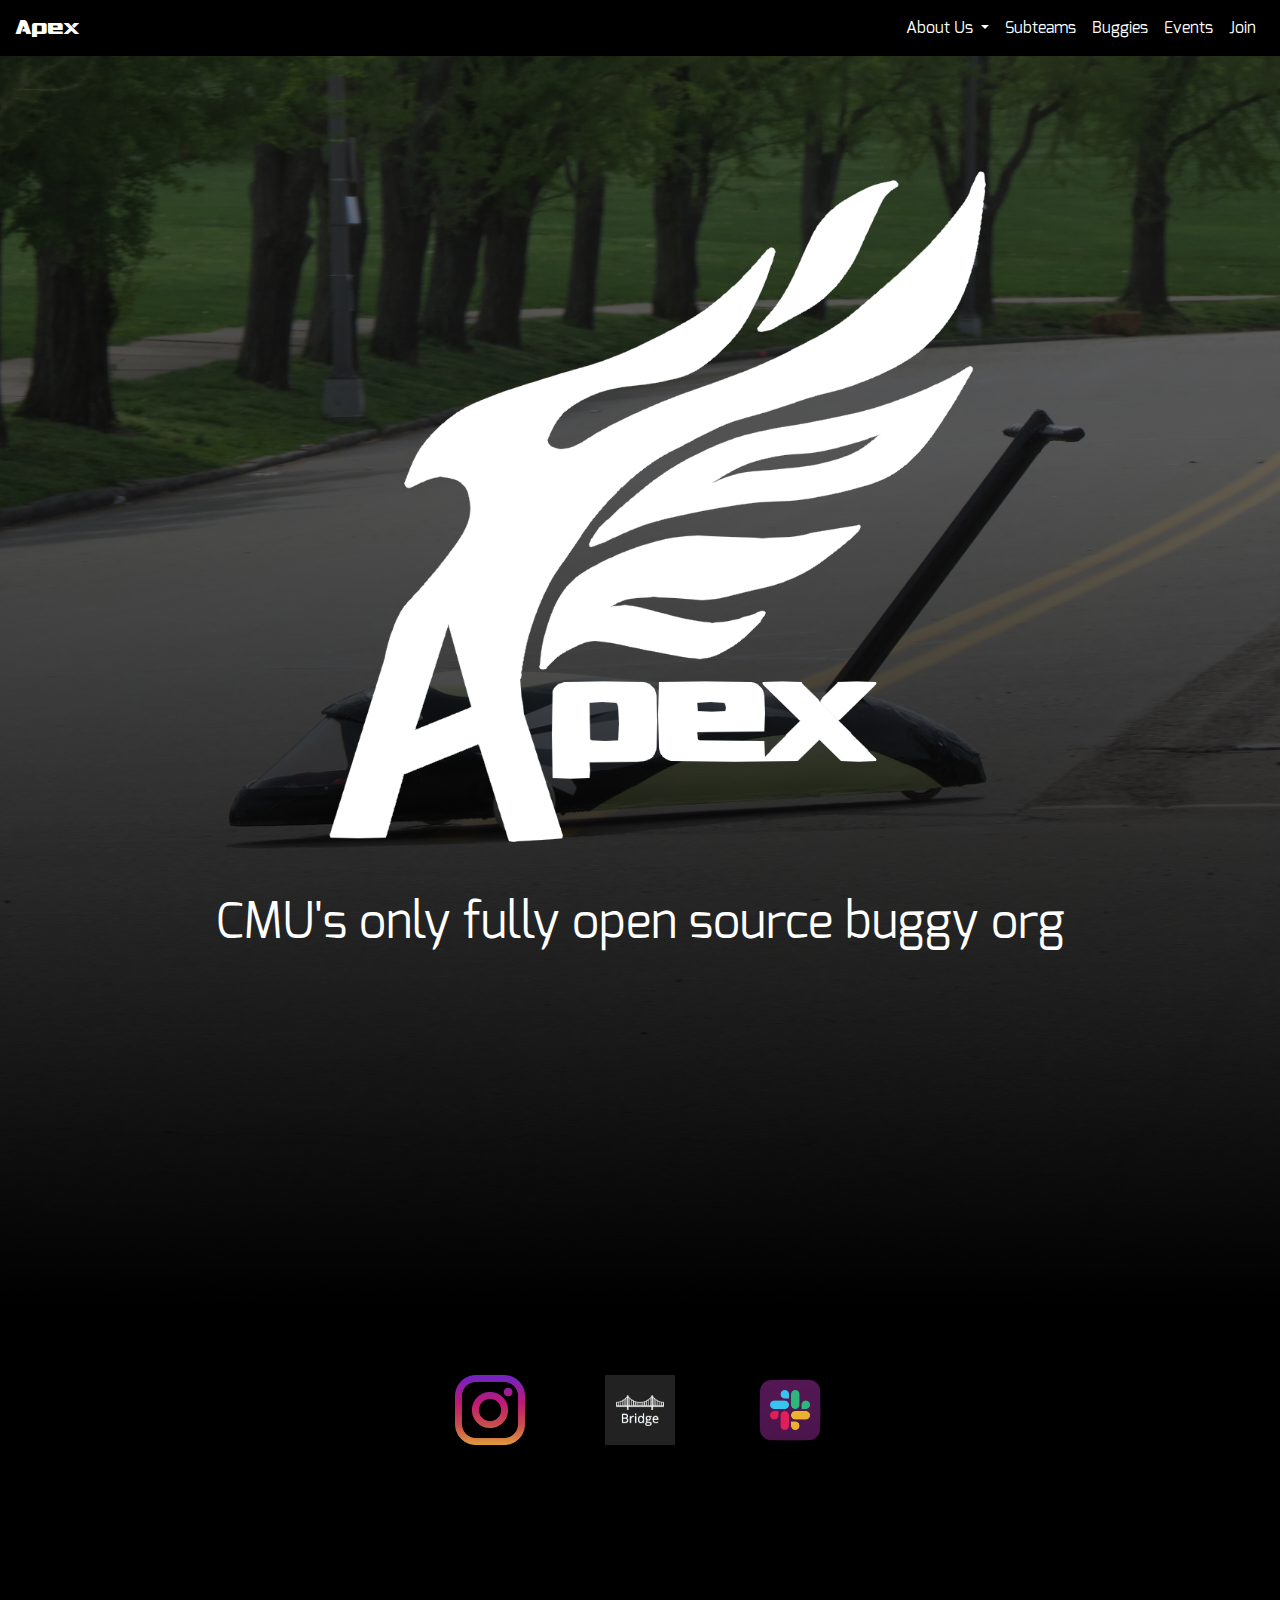
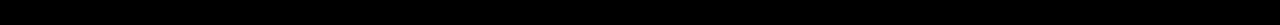
<file: index.html>
<!DOCTYPE html>
<html lang="en">

<head>
	<title>Apex Buggy</title>
	<meta charset="UTF-8">
	<meta name="viewport" content="width=device-width, initial-scale=1">

	<link rel="stylesheet" href="indexStyle.css">
	<link rel="stylesheet" href="text.css">
	<link rel="stylesheet" href="https://stackpath.bootstrapcdn.com/bootstrap/4.5.2/css/bootstrap.min.css"
		integrity="sha384-JcKb8q3iqJ61gNV9KGb8thSsNjpSL0n8PARn9HuZOnIxN0hoP+VmmDGMN5t9UJ0Z" crossorigin="anonymous">

	<!-- Navbar stuff -->
	<link rel="stylesheet" href="navbarStyle.css">
	<link rel="stylesheet" href="https://stackpath.bootstrapcdn.com/bootstrap/4.3.1/css/bootstrap.min.css"
		integrity="sha384-ggOyR0iXCbMQv3Xipma34MD+dH/1fQ784/j6cY/iJTQUOhcWr7x9JvoRxT2MZw1T" crossorigin="anonymous">
	<script src="https://code.jquery.com/jquery-3.3.1.slim.min.js"
		integrity="sha384-q8i/X+965DzO0rT7abK41JStQIAqVgRVzpbzo5smXKp4YfRvH+8abtTE1Pi6jizo"
		crossorigin="anonymous"></script>
	<script src="https://ajax.googleapis.com/ajax/libs/jquery/3.5.1/jquery.min.js"></script>
	<script src="https://cdnjs.cloudflare.com/ajax/libs/popper.js/1.14.7/umd/popper.min.js"
		integrity="sha384-UO2eT0CpHqdSJQ6hJty5KVphtPhzWj9WO1clHTMGa3JDZwrnQq4sF86dIHNDz0W1"
		crossorigin="anonymous"></script>
	<script src="https://stackpath.bootstrapcdn.com/bootstrap/4.3.1/js/bootstrap.min.js"
		integrity="sha384-JjSmVgyd0p3pXB1rRibZUAYoIIy6OrQ6VrjIEaFf/nJGzIxFDsf4x0xIM+B07jRM"
		crossorigin="anonymous"></script>
	<script>
		$(function () {
			$("#includeHeader").load("navbar.html");
		});
	</script>
</head>

<body>
	<!--Load navbar-->
	<header id="includeHeader"></header>
	<main>
		<!--page content-->
		<img src='assets/images/logo.png' alt='logo'>
		<p>CMU's only fully open source buggy org</p>
	</main>
	<footer>
		<div class='bottom'>
			<a href='https://www.instagram.com/apexbuggy/'><img src='assets/images/insta.png' alt='instagram'></a>
			<a href='https://www.instagram.com/apexbuggy/'><img src='assets/images/bridge.png' alt='bridge'></a>
			<a href='https://www.instagram.com/apexbuggy/'><img src='assets/images/slack.png' alt='slack'></a>
		</div>
	</footer>
</body>

</html>
</file>
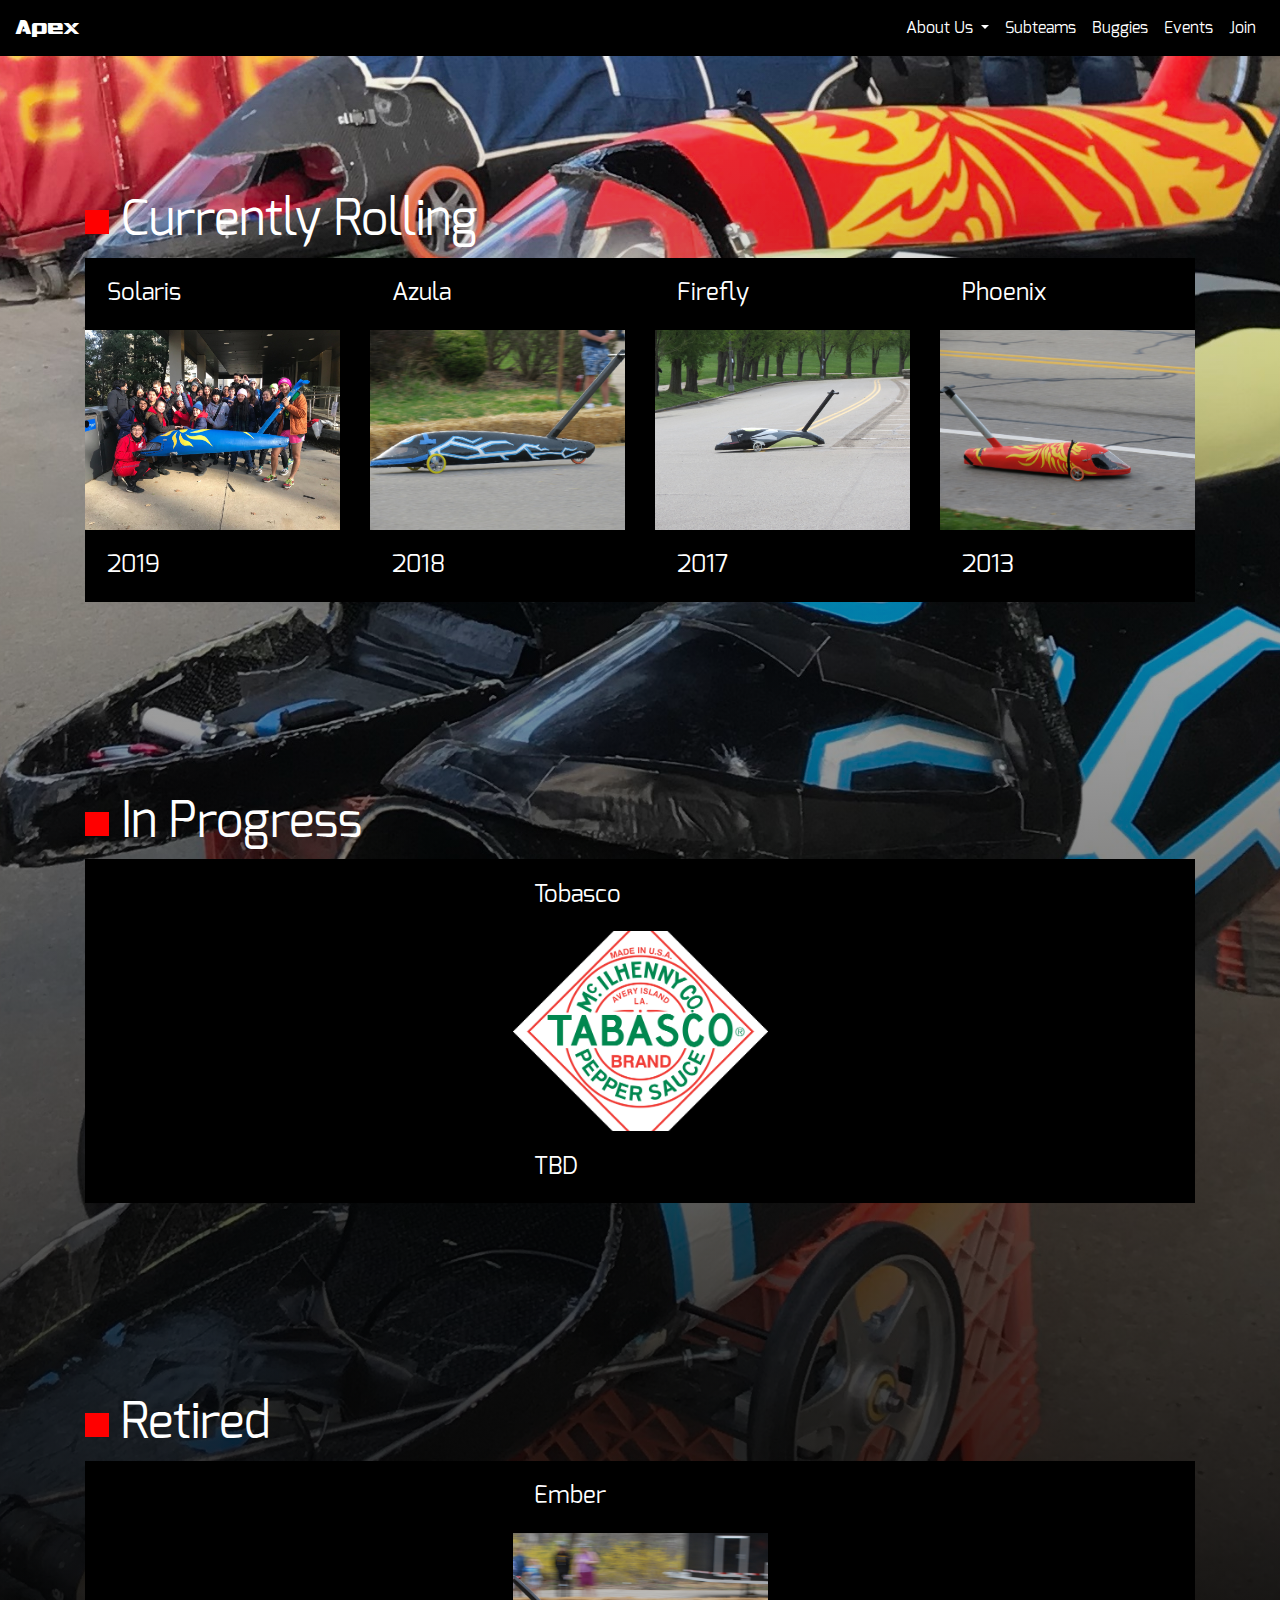
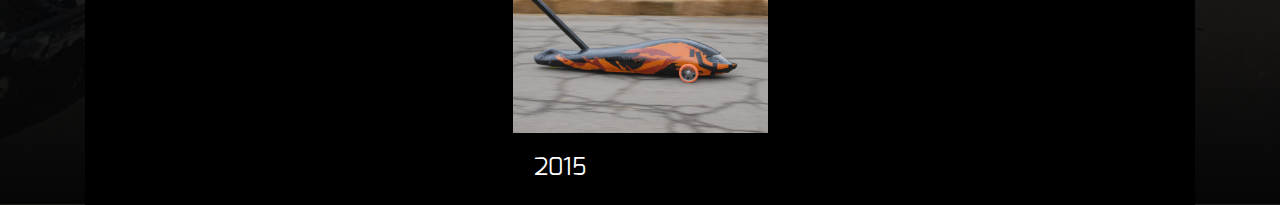
<file: buggies.html>
<!DOCTYPE html>
<html lang="en">
	
	<head>
    <title>Apex Buggy</title>
    <meta charset="UTF-8">
    <meta name="viewport" content="width=device-width, initial-scale=1">
    <link rel="stylesheet" href="buggiesStyle.css">
    <link rel="stylesheet" href="text.css">
    <link rel="stylesheet" href="https://stackpath.bootstrapcdn.com/bootstrap/4.5.2/css/bootstrap.min.css" integrity="sha384-JcKb8q3iqJ61gNV9KGb8thSsNjpSL0n8PARn9HuZOnIxN0hoP+VmmDGMN5t9UJ0Z" crossorigin="anonymous">

    <!-- Navbar stuff -->
    <link rel="stylesheet" href="navbarStyle.css">
    <link rel="stylesheet" href="https://stackpath.bootstrapcdn.com/bootstrap/4.3.1/css/bootstrap.min.css" integrity="sha384-ggOyR0iXCbMQv3Xipma34MD+dH/1fQ784/j6cY/iJTQUOhcWr7x9JvoRxT2MZw1T" crossorigin="anonymous">
    <script src="https://code.jquery.com/jquery-3.3.1.slim.min.js" integrity="sha384-q8i/X+965DzO0rT7abK41JStQIAqVgRVzpbzo5smXKp4YfRvH+8abtTE1Pi6jizo" crossorigin="anonymous"></script>
    <script src="https://ajax.googleapis.com/ajax/libs/jquery/3.5.1/jquery.min.js"></script>
    <script src="https://cdnjs.cloudflare.com/ajax/libs/popper.js/1.14.7/umd/popper.min.js" integrity="sha384-UO2eT0CpHqdSJQ6hJty5KVphtPhzWj9WO1clHTMGa3JDZwrnQq4sF86dIHNDz0W1" crossorigin="anonymous"></script>
    <script src="https://stackpath.bootstrapcdn.com/bootstrap/4.3.1/js/bootstrap.min.js" integrity="sha384-JjSmVgyd0p3pXB1rRibZUAYoIIy6OrQ6VrjIEaFf/nJGzIxFDsf4x0xIM+B07jRM" crossorigin="anonymous"></script>
    <script>
        $(function() {
            $("#includeHeader").load("navbar.html");
        });
    </script>
</head>

<body>
    <!--Load navbar-->
    <header id="includeHeader"></header>
    <main>
        <div class="wrapper" id="wrapper">
            <div class="container">
                <h1 class="title">
                    <div class="square"></div> Currently Rolling
                </h1>

                <div class="buggies">
                    <div class="row justify-content-md-cent">
                        <div class="col-sm-12 col-md-3">
                            <h3 class="text">Solaris</h3>
                            <img src='assets/images/solaris.jpg' />
                            <h3 class="text">2019</h3>
                        </div>
                        <div class="col-sm-12 col-md-3">
                            <h3 class="text">Azula</h3>
                            <img src='assets/images/azula.JPG' />
                            <h3 class="text">2018</h3>
                        </div>
                        <div class="col-sm-12 col-md-3">
                            <h3 class="text">Firefly</h3>
                            <img src='assets/images/Firefly.JPG' />
                            <h3 class="text">2017</h3>
                        </div>
                        <div class="col-sm-12 col-md-3">
                            <h3 class="text">Phoenix</h3>
                            <img src='assets/images/Phoenix.JPG' />
                            <h3 class="text">2013</h3>
                        </div>
                    </div>


                </div>


                <h1 class="title">
                    <div class="square"></div> In Progress
                </h1>

                <div class="buggies">
                    <div class="row justify-content-md-center">
                        <div class="col-sm-12 col-md-3">
                            <h3 class="text">Tobasco</h3>
                            <img src='assets/images/tobasco.png' />
                            <h3 class="text">TBD</h3>
                        </div>
                    </div>

                </div>

                <h1 class="title">
                    <div class="square"></div> Retired
                </h1>


                <div class="buggies">
                    <div class="row justify-content-md-center">
                        <div class="col-sm-12 col-md-3">
                            <h3 class="text">Ember</h3>
                            <img src='assets/images/ember.JPG' />
                            <h3 class="text">2015</h3>
                        </div>
                    </div>

                </div>
            </div>
        </div>
    </main>






    <footer>
        <!-- Social Media Links-->
    </footer>
    <script src="https://ajax.googleapis.com/ajax/libs/jquery/3.5.1/jquery.min.js"></script>
    <script src="https://cdnjs.cloudflare.com/ajax/libs/popper.js/1.16.0/umd/popper.min.js"></script>
    <script src="https://maxcdn.bootstrapcdn.com/bootstrap/4.5.2/js/bootstrap.min.js"></script>
</body></html>
</file>
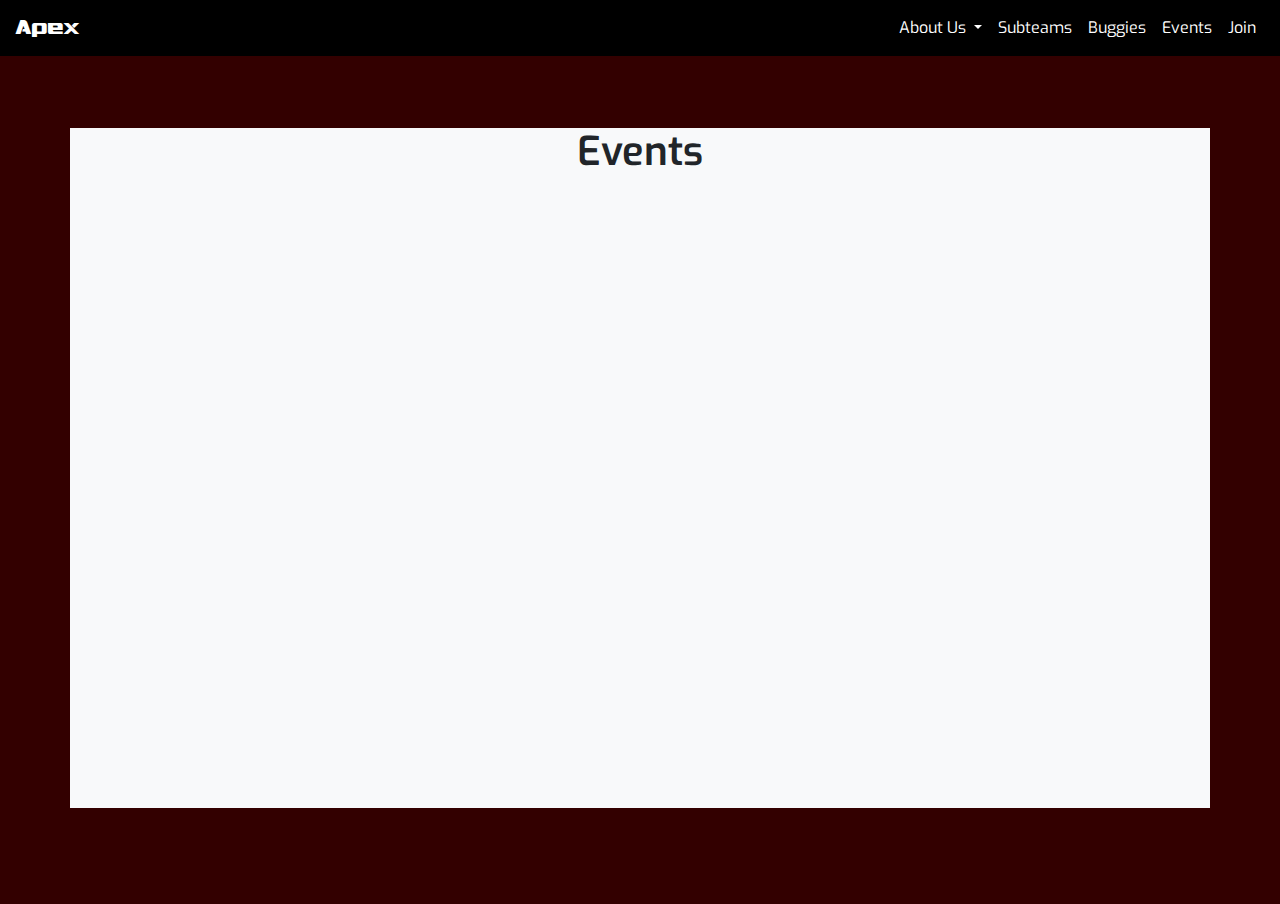
<file: events.html>
<!DOCTYPE html>
<html lang="en">

<head>
    <title>Apex Buggy</title>
    <meta charset="UTF-8">
    <meta name="viewport" content="width=device-width, initial-scale=1">

    <link rel="stylesheet" href="https://maxcdn.bootstrapcdn.com/bootstrap/4.5.2/css/bootstrap.min.css">
    <link rel="stylesheet" href="navbarStyle.css">
    <link rel="stylesheet" href="eventsStyle.css">
    <link rel="stylesheet" href="text.css">

    <script src="https://ajax.googleapis.com/ajax/libs/jquery/3.5.1/jquery.min.js"></script>
    <script src="https://cdnjs.cloudflare.com/ajax/libs/popper.js/1.16.0/umd/popper.min.js"></script>
    <script src="https://maxcdn.bootstrapcdn.com/bootstrap/4.5.2/js/bootstrap.min.js"></script>
    <script>
        $(function () {
            $("#includeHeader").load("navbar.html");
        });
    </script>
</head>
<!--laggy-->

<body>
    <header id="includeHeader"></header>
    <!-- <header class="mb-5">
        <div id="loadNavbar"></div>
    </header> -->
    <main class="pb-5 myClass">
        <div class="container-sm mx-auto  m-5  bg-light text-black">
            <div class="text-center">
                <h1>Events</h1>
            </div>
            <div class="embed-responsive embed-responsive-16by9">
                <iframe class="embed-responsive-item"
                    src="https://calendar.google.com/calendar/embed?height=600&amp;wkst=1&amp;bgcolor=%23ffffff&amp;ctz=America%2FNew_York&amp;src=Y211LmFwZXhAZ21haWwuY29t&amp;color=%23D50000&amp;showTitle=0&amp;showTabs=1&amp;showPrint=0&amp;showNav=1&amp;showDate=1&amp;showTz=1"
                    style="border-width:0" width="800" height="600" frameborder="0" scrolling="no"></iframe>

            </div>
        </div>
    </main>
    <footer>
        <!-- Social Media Links-->
    </footer>
</body>

</html>
</file>
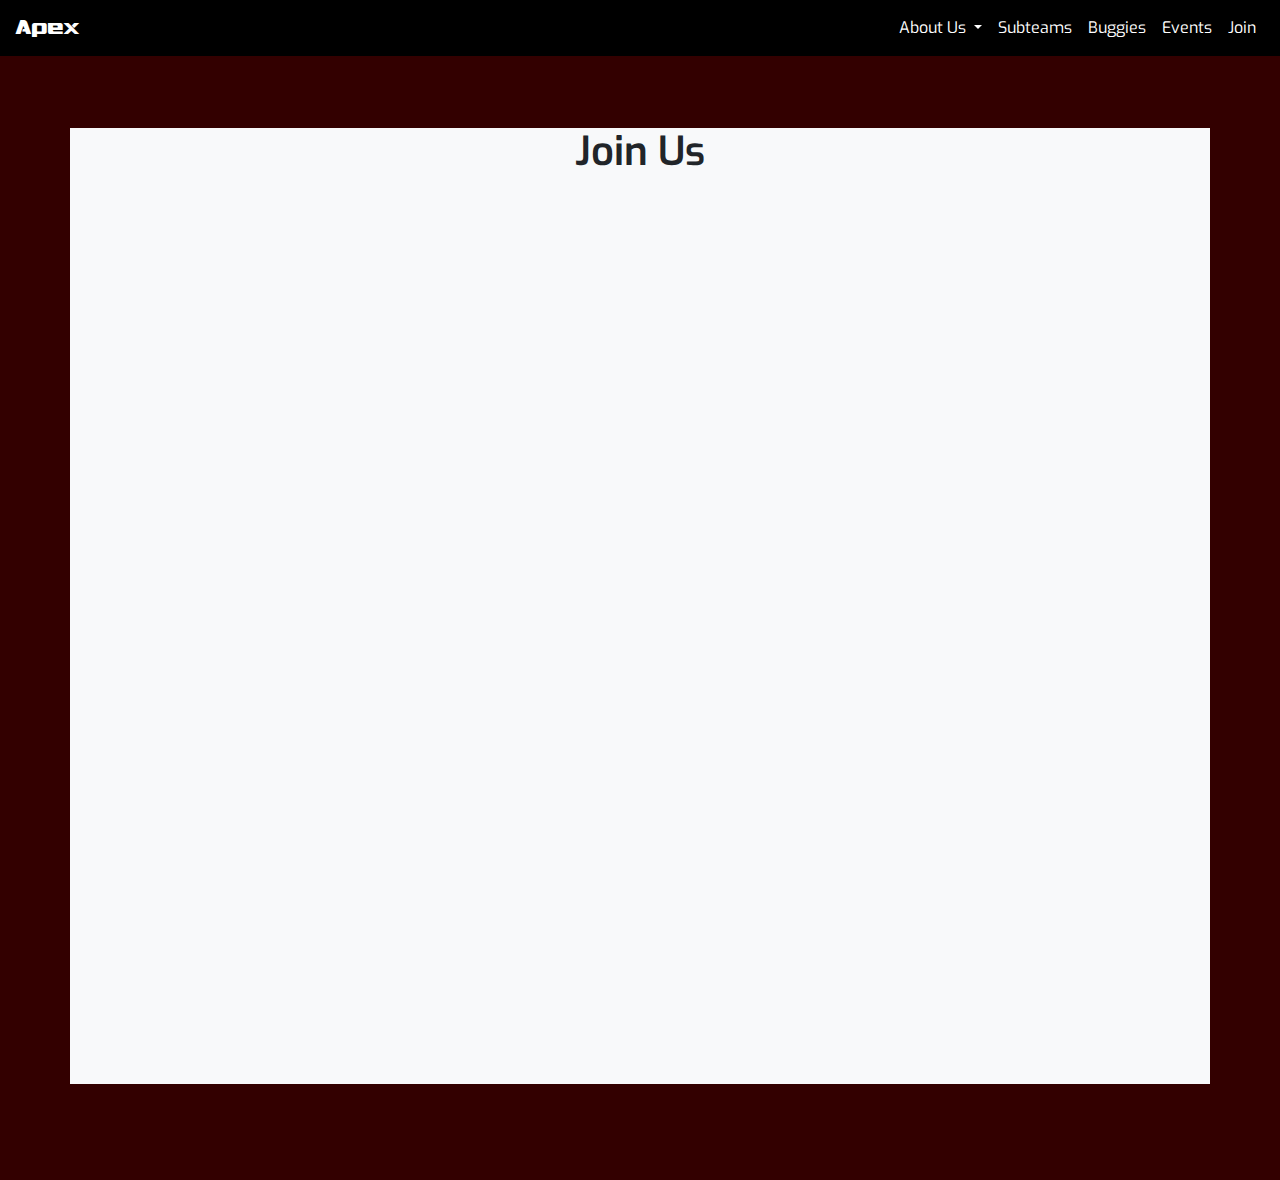
<file: join.html>
<!DOCTYPE html>
<html lang="en">

<head>
    <title>Apex Buggy</title>
    <meta charset="UTF-8">
    <meta name="viewport" content="width=device-width, initial-scale=1">

    <link rel="stylesheet" href="https://maxcdn.bootstrapcdn.com/bootstrap/4.5.2/css/bootstrap.min.css">
    <link rel="stylesheet" href="navbarStyle.css">
    <link rel="stylesheet" href="joinStyle.css">
    <link rel="stylesheet" href="text.css">

    <script src="https://ajax.googleapis.com/ajax/libs/jquery/3.5.1/jquery.min.js"></script>
    <script src="https://cdnjs.cloudflare.com/ajax/libs/popper.js/1.16.0/umd/popper.min.js"></script>
    <script src="https://maxcdn.bootstrapcdn.com/bootstrap/4.5.2/js/bootstrap.min.js"></script>
    <script>
        $(function () {
            $("#includeHeader").load("navbar.html");
        });
    </script>
</head>
<!--laggy-->

<body>
    <header id="includeHeader"></header>

    <main class="pb-5 myClass">
        <div class="container-sm mx-auto  m-5  bg-light text-black">
            <div class="text-center">
                <h1>Join Us</h1>
            </div>
            <div class="embed-responsive" style="height: 900px;">

                <iframe class="embed-responsive-item"
                    src="https://docs.google.com/forms/d/e/1FAIpQLSec6R3RupFrJCZkF-9M0bMElf4zpuBTHSPD4emMGaWg1KseFA/viewform?embedded=true"
                    style="border: 0" width="640px" height="828px" frameborder="0" scrolling="yes">Loading…</iframe>
            </div>
        </div>
    </main>
    <footer>
        <!-- footer -->
    </footer>
</body>

</html>
</file>
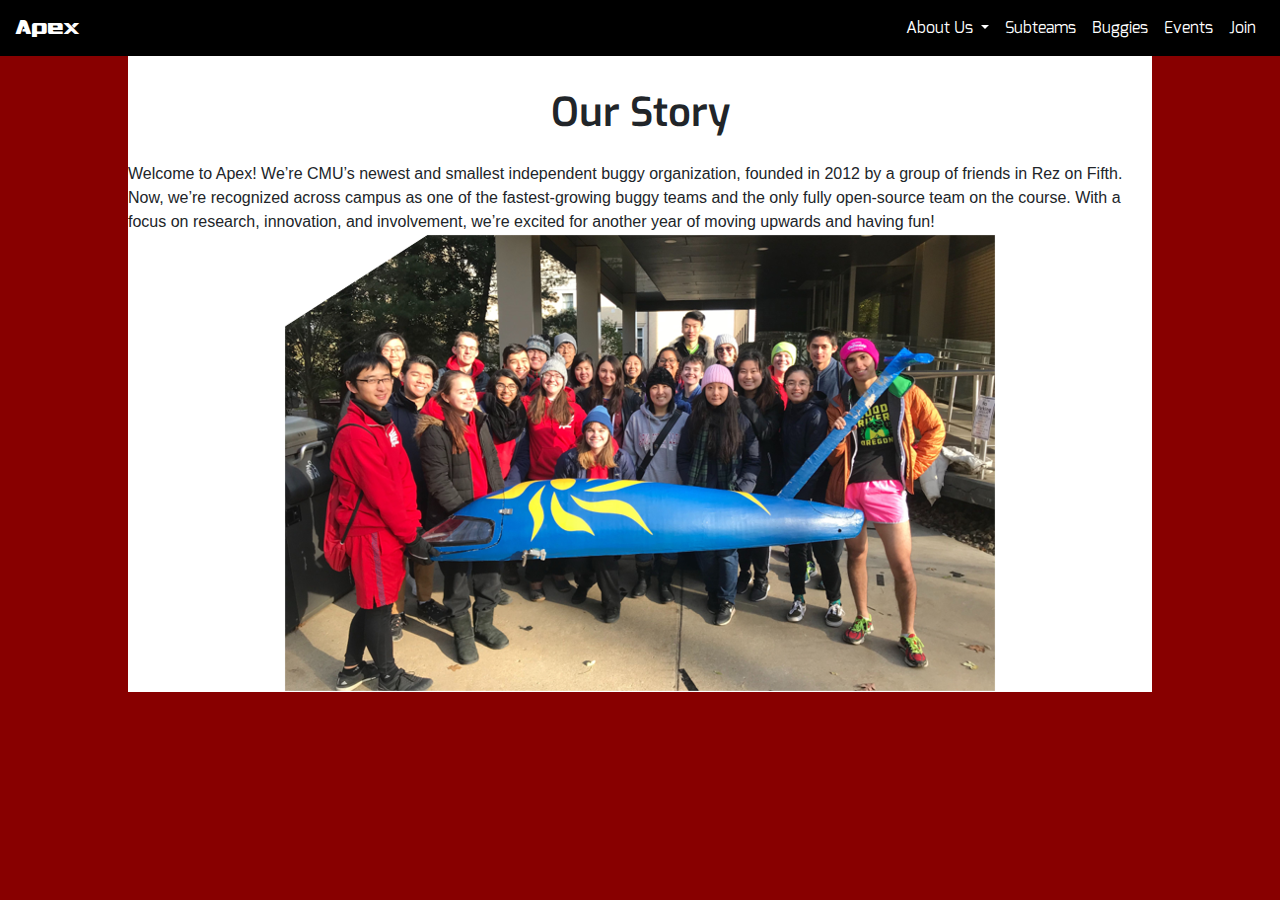
<file: ourStory.html>
<!DOCTYPE html>
<html lang="en">

<head>
    <title>Apex Buggy</title>
    <meta charset="UTF-8">
    <meta name="viewport" content="width=device-width, initial-scale=1">

    <!-- Bootstrap only used for font. Consider adding explciti font in CSS -->
    <link rel="stylesheet" href="https://maxcdn.bootstrapcdn.com/bootstrap/4.5.2/css/bootstrap.min.css">
    <link rel="stylesheet" href="ourStoryStyle.css">
    <link rel="stylesheet" href="text.css">

    <!-- Navbar-->
    <link rel="stylesheet" href="navbarStyle.css">
    <script src="https://code.jquery.com/jquery-3.3.1.slim.min.js"
        integrity="sha384-q8i/X+965DzO0rT7abK41JStQIAqVgRVzpbzo5smXKp4YfRvH+8abtTE1Pi6jizo"
        crossorigin="anonymous"></script>
    <script src="https://ajax.googleapis.com/ajax/libs/jquery/3.5.1/jquery.min.js"></script>
    <script src="https://cdnjs.cloudflare.com/ajax/libs/popper.js/1.14.7/umd/popper.min.js"
        integrity="sha384-UO2eT0CpHqdSJQ6hJty5KVphtPhzWj9WO1clHTMGa3JDZwrnQq4sF86dIHNDz0W1"
        crossorigin="anonymous"></script>
    <script>
        $(function () {
            $("#navHeader").load("navbar.html");
        });
    </script>
</head>

<!--laggy-->

<body>
    <!--Load navbar-->
    <header id="navHeader"></header>


    <div id="content">
        <div>
            <!--page content-->
            <h1>Our Story</h1>
        </div>

        <!--our story text-->
        <div>
            Welcome to Apex! We’re CMU’s newest and smallest independent buggy organization, founded in 2012 by a group
            of friends in Rez on Fifth. Now, we’re recognized across campus as one of the fastest-growing buggy teams
            and the only fully open-source team on the course. With a focus on research, innovation, and involvement,
            we’re excited for another year of moving upwards and having fun!
        </div>

        <!--picture-->
        <img src="./assets/images/teamPhoto.png" alt = "missing photo .. we'll find it, don't worry" class = "center">


    <footer>
        <!-- Social Media Links-->
    </footer>
</body>

</html>
</file>
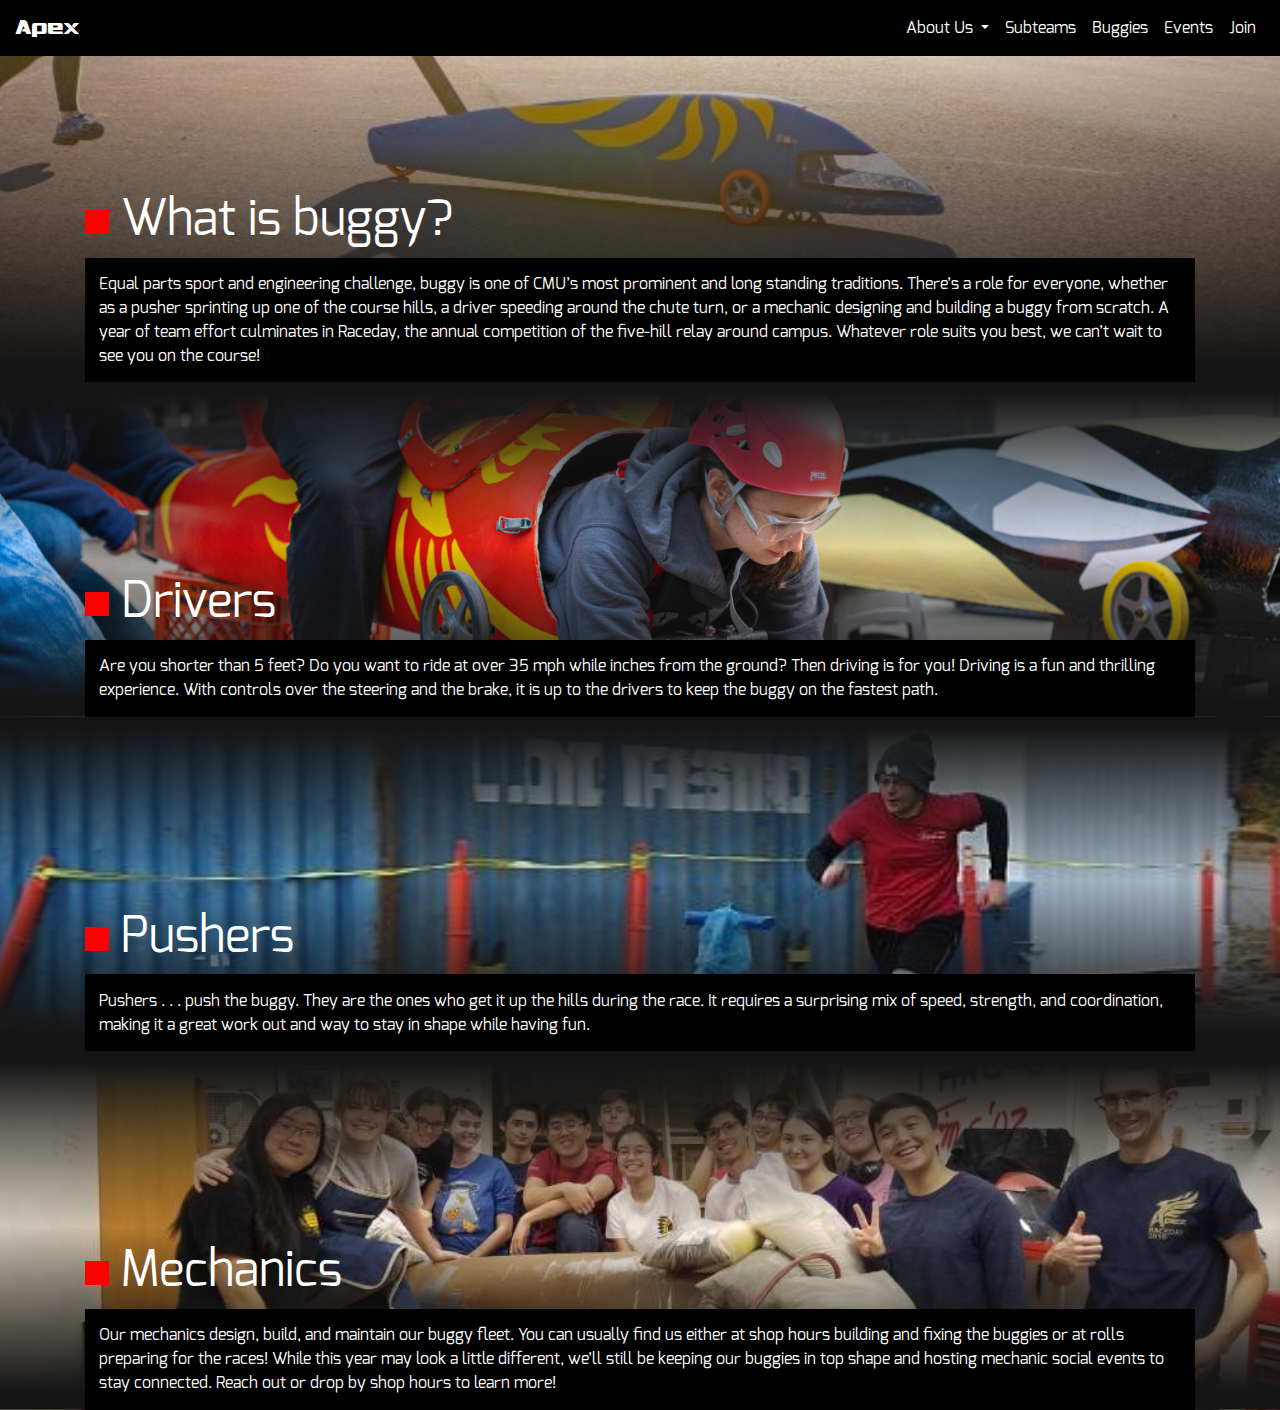
<file: subteams.html>
<!DOCTYPE html>
<html lang="en">

<head>
	<title>Apex Buggy</title>
	<meta charset="UTF-8">
	<meta name="viewport" content="width=device-width, initial-scale=1">

	<link rel="stylesheet" href="substeamsStyle.css">
	<link rel="stylesheet" href="text.css">
	<link rel="stylesheet" href="https://stackpath.bootstrapcdn.com/bootstrap/4.5.2/css/bootstrap.min.css"
		integrity="sha384-JcKb8q3iqJ61gNV9KGb8thSsNjpSL0n8PARn9HuZOnIxN0hoP+VmmDGMN5t9UJ0Z" crossorigin="anonymous">

	<!-- Navbar stuff -->
	<link rel="stylesheet" href="navbarStyle.css">
	<link rel="stylesheet" href="https://stackpath.bootstrapcdn.com/bootstrap/4.3.1/css/bootstrap.min.css"
		integrity="sha384-ggOyR0iXCbMQv3Xipma34MD+dH/1fQ784/j6cY/iJTQUOhcWr7x9JvoRxT2MZw1T" crossorigin="anonymous">
	<script src="https://code.jquery.com/jquery-3.3.1.slim.min.js"
		integrity="sha384-q8i/X+965DzO0rT7abK41JStQIAqVgRVzpbzo5smXKp4YfRvH+8abtTE1Pi6jizo"
		crossorigin="anonymous"></script>
	<script src="https://ajax.googleapis.com/ajax/libs/jquery/3.5.1/jquery.min.js"></script>
	<script src="https://cdnjs.cloudflare.com/ajax/libs/popper.js/1.14.7/umd/popper.min.js"
		integrity="sha384-UO2eT0CpHqdSJQ6hJty5KVphtPhzWj9WO1clHTMGa3JDZwrnQq4sF86dIHNDz0W1"
		crossorigin="anonymous"></script>
	<script src="https://stackpath.bootstrapcdn.com/bootstrap/4.3.1/js/bootstrap.min.js"
		integrity="sha384-JjSmVgyd0p3pXB1rRibZUAYoIIy6OrQ6VrjIEaFf/nJGzIxFDsf4x0xIM+B07jRM"
		crossorigin="anonymous"></script>
	<script>
		$(function () {
			$("#includeHeader").load("navbar.html");
		});
	</script>
</head>

<body>
	<!--Load navbar-->
	<header id="includeHeader"></header>
	<main>
		<div class="wrapper" id="wrapperBuggyInfo">
			<div class="container">
				<h1 class="title">
					<div class="square"></div> What is buggy?
				</h1>
				<p class="text">Equal parts sport and engineering challenge, buggy is one of CMU’s most prominent and
					long standing traditions. There’s a role for everyone, whether as a pusher sprinting up one of the
					course hills, a driver speeding around the chute turn, or a mechanic designing and building a buggy
					from scratch. A year of team effort culminates in Raceday, the annual competition of the five-hill
					relay around campus. Whatever role suits you best, we can’t wait to see you on the course!</p>
			</div>
		</div>

		<div class="wrapper" id="wrapperDrivers">
			<div class="container">
				<h1 class="title">
					<div class="square"></div> Drivers
				</h1>
				<p class="text">Are you shorter than 5 feet? Do you want to ride at over 35 mph while inches from the
					ground? Then driving is for you! Driving is a fun and thrilling experience. With controls over the
					steering and the brake, it is up to the drivers to keep the buggy on the fastest path.</p>
			</div>
		</div>


		<div class="wrapper" id="wrapperPushers">
			<div class="container">
				<h1 class="title">
					<div class="square"></div> Pushers
				</h1>
				<p class="text">Pushers . . . push the buggy. They are the ones who get it up the hills during the race.
					It requires a surprising mix of speed, strength, and coordination, making it a great work out and
					way to stay in shape while having fun.</p>
			</div>
		</div>

		<div class="wrapper" id="wrapperMechanics">
			<div class="container">
				<h1 class="title">
					<div class="square"></div> Mechanics
				</h1>
				<p class="text">Our mechanics design, build, and maintain our buggy fleet. You can usually find us
					either at shop hours building and fixing the buggies or at rolls preparing for the races! While this
					year may look a little different, we’ll still be keeping our buggies in top shape and hosting
					mechanic social events to stay connected. Reach out or drop by shop hours to learn more!</p>
			</div>
		</div>

	</main>
	<footer>
		<!-- Social Media Links-->
	</footer>
</body>

</html>
</file>
<file: indexStyle.css>
/*Apex font*/
@font-face { font-family: Interceptor; src: url('assets/fonts/Interceptor.otf'); } 
@font-face { font-family: Exo; src: url('assets/fonts/exo.regular.otf'); }

main {
    color: white;
    background: linear-gradient(0deg, rgba(0, 0, 0, 0.4), rgba(0, 0, 0, 0.4)), 
        linear-gradient(180deg, rgba(255, 255, 255, 0) 0%, rgba(255, 255, 255, 0) 0.01%, #000000 95%),
        url('assets/images/Firefly.JPG');
    background-size: cover;
    background-position: 40%;
    font-size: min(48px, 8vw);
    display: flex;
    flex-direction: column;
    align-items: center;
    padding-bottom: 400px;
    padding-top: 150px;
    font-family: 'Exo';
    text-align: center;
}

main img {
    width: min(716px, 60vw);
    height: min(737px, 60vw);
}

.topnav {
    display: flex;
    flex-direction: row;
    justify-content: space-between;
}

.bottom {
    display: flex;
    flex-direction: row;
    justify-content: center;
    background-color: black;
    height: 250px;
}

footer img {
    width: 70px;
    height: 70px;
}

footer a {
    margin-right: min(40px, 7vw);
    margin-left: min(40px, 7vw);
}
</file>
<file: text.css>
@font-face {font-family: Exo; src: url('assets/fonts/Exo-Regular.ttf'); font-weight: normal; font-style: normal;}
@font-face {font-family: Exo; src: url('assets/fonts/Exo-SemiBold.ttf'); font-weight: bold; font-style: normal;}
@font-face {font-family: Exo; src: url('assets/fonts/Exo-SemiBoldItalic.ttf'); font-weight: bold; font-style: italic;}

h1 {
    font-family: Exo;
    font-weight: bold;
}

p {
    font-family: Exo;
    font-weight: normal;
}
</file>
<file: navbarStyle.css>
/*Apex font*/
@font-face { font-family: Interceptor; src: url('assets/fonts/Interceptor.otf'); } 
@font-face { font-family: Exo; src: url('assets/fonts/exo.regular.otf'); }

.navbar-custom {
    background-color: #000000;
}
/* change the brand and text color and font */
.navbar-custom .navbar-brand,
.navbar-custom .navbar-text {
    color: rgba(255,255,255,1.0);
    font-family: 'Interceptor';
}
/* change the link color and font */
.navbar-custom .navbar-nav .nav-link {
    color: rgba(255,255,255, 1.0);
    font-family: 'Exo';
}
/* change the color of active or hovered links */
.navbar-custom .nav-item.active .nav-link,
.navbar-custom .nav-item:focus .nav-link,
.navbar-custom .nav-item:hover .nav-link {
    background-color: #FF0000;
    color: #ffffff;
}
.nav>li {
    display: inline-block;
}
.dropdown:hover > .dropdown-menu {
    display: block;
    color: #000000;
}
.dropdown-menu a{
    background-color: #000000;
    color: #FFFFFF;
}
.dropdown > .dropdown-toggle:active {
    /*Without this, clicking will make it sticky*/
    pointer-events: none;
}
</file>
<file: buggiesStyle.css>
@font-face { font-family: Interceptor; src: url('assets/fonts/Interceptor.otf'); }
@font-face { font-family: Exo; src: url('assets/fonts/Exo-Regular.ttf'); }

img{
    object-fit: cover;
    width:100%;
    height: 200px;
}
.square {
    height: 0.5em;
    width: 0.5em;
    display: inline-block;
    background-color: #FF0000;
}

.title{
    color:white;
    font-size: 3em;
    padding-top: 4em;
    font-family: Exo;
}

.text {
    background-color: black;
    padding: 0.9em;
    color: white;
    font-size: 1.5em;
    margin-bottom: 0;
    font-family: Exo;
}
.buggies{
    background-color: black
}


.wrapper {
    background-repeat: no-repeat;
    background-size: cover;
    background-color: black;
    background-position: center;
    padding-bottom: 0em;
}


#wrapper {
    background-image:
            linear-gradient(to bottom, rgba(0,0,0,0), rgba(5,5,5,1) 100%, rgba(0,0,0,1)),
            url("assets/images/buggies.JPG");
}

@media screen and (max-width: 600px){
    .square {
        height: 0.5em;
        width: 0.5em;
        display: inline-block;
        background-color: #FF0000;
    }


    .text {
        background-color: black;
        padding:.9em;
        color: white;
        font-size: 1em;
        font-family: Exo;
    }

    .title{
        color:white;
        font-size: 2em;
        padding-top: 10em;
        font-family: Exo;
    }

    .wrapper {
        background-repeat: no-repeat;
        background-size: cover;
        background-color: black;
        background-position: center;
        padding-bottom: 1em;
    }
}
</file>
<file: eventsStyle.css>
/*Apex font*/
@font-face { font-family: Interceptor; src: url('assets/fonts/Interceptor.otf'); } 

/* div {
    display: flex;
    flex-direction: column;
    align-items: center;
    background-color: white;
    margin: 10%;
    width: 90%;
    height: 90%;
}
main {
    background-color: #CE311A;
    display: flex;
    justify-content: center;
    margin: 0;
}

h1{
    color: black;
    align-items: center;
    justify-items:center;
} */

.topnav {
    display: flex;
    flex-direction: row;
    justify-content: space-between;
}

.bottom {
    display: flex;
    flex-direction: row;
    justify-content: center;
    background-color: black;
    height: 250px;
}

.myClass {
    padding-top: 5rem;
    background-color: #330000;
}

@media screen and (max-width: 600px) {
    .myClass{
        padding-top: 8rem;
    }
}
</file>
<file: joinStyle.css>
/*Apex font*/
@font-face { font-family: Interceptor; src: url('assets/fonts/Interceptor.otf'); } 

/* div {
    display: flex;
    flex-direction: column;
    align-items: center;
    background-color: white;
    margin: 10%;
    width: 90%;
    height: 90%;
}
main {
    background-color: #CE311A;
    display: flex;
    justify-content: center;
    margin: 0;
}

h1{
    color: black;
    align-items: center;
    justify-items:center;
} */


body {
    margin: 0;
}
.backgroundfont {
    color: white;
    background-color: white;
}
.myClass {
    padding-top: 5rem;
    background-color: #330000;
}

@media screen and (max-width: 600px) {
    .myClass{
        padding-top: 8rem;
    }
}
</file>
<file: ourStoryStyle.css>
/*Apex font*/
@font-face { font-family: Interceptor; src: url('assets/fonts/Interceptor.otf'); }

body {
    background-color: #880000;
}

#content {
    padding-top: 5%;
    background-color: white;
    margin: auto;
    width: 80%;
}

h1 {
    margin: auto;
    padding: 25px;
    text-align: center;
}

@media only screen and (max-width: 1200px) {
    .section {
        width: 30%;
    }
}

@media only screen and (max-width: 900px) {
    .section {
        width: 48%;
    }
}

/* for mobile responsiveness */
@media only screen and (max-width: 600px) {
    .section {
        width: 100%;
        /* reset margin */
        margin: 2% auto;
    }
}

.center {
    display: block;
    max-width: 100%;
    height: auto;
    margin-left: auto;
    margin-right: auto;
  }
</file>
<file: substeamsStyle.css>
/*Apex font*/
@font-face { font-family: Interceptor; src: url('assets/fonts/Interceptor.otf'); }
@font-face { font-family: Exo; src: url('assets/fonts/Exo-Regular.ttf'); }

.square {
    height: 0.5em;
    width: 0.5em;
    display: inline-block;
    background-color: #FF0000;
}


.text {
    background-color: black;
    padding: 0.9em;
    color: white;
    font-size: 1em;
    margin-bottom: 0;
    font-family: Exo;
}

.title{
    color:white;
    font-size: 3em;
    padding-top: 4em;
    font-family: Exo;
}

.wrapper {
    background-repeat: no-repeat;
    background-size: cover;
    background-color: black;
    background-position: center;
    padding-bottom: 0em;
}


#wrapperBuggyInfo {
    background-image:
            linear-gradient(to bottom, rgba(0,0,0,0), rgba(20,20,20,1) 95%, rgba(20,20,20,1)),
            url("assets/images/solarisRolls.jpg");
}

#wrapperDrivers {
    background-image:
            linear-gradient(rgba(20,20,20,1),rgba(20,20,20,1) 3%, transparent,rgba(20,20,20,1) 95%, rgba(20,20,20,1)),
            url("assets/images/driver.jpg");
}

#wrapperPushers {
    background-image:
            linear-gradient(rgba(20,20,20,1),rgba(20,20,20,1) 3%, transparent,rgba(20,20,20,1) 95%, rgba(20,20,20,1)),
            url("assets/images/pushing.jpg");
}

#wrapperMechanics {
    background-image:
            linear-gradient(rgba(20,20,20,1),rgba(20,20,20,1) 3%, transparent,rgba(20,20,20,1) 95%, rgba(20,20,20,1)),
            url("assets/images/meche.jpeg");
}

/*For mobile use*/
@media screen and (max-width: 600px){
    .square {
        height: 0.5em;
        width: 0.5em;
        display: inline-block;
        background-color: #FF0000;
    }


    .text {
        background-color: black;
        padding:.9em;
        color: white;
        font-size: 1em;
        font-family: Exo;
    }

    .title{
        color:white;
        font-size: 2em;
        padding-top: 10em;
        font-family: Exo;
    }

    .wrapper {
        background-repeat: no-repeat;
        background-size: cover;
        background-color: black;
        background-position: center;
        padding-bottom: 1em;
    }
}
</file>
